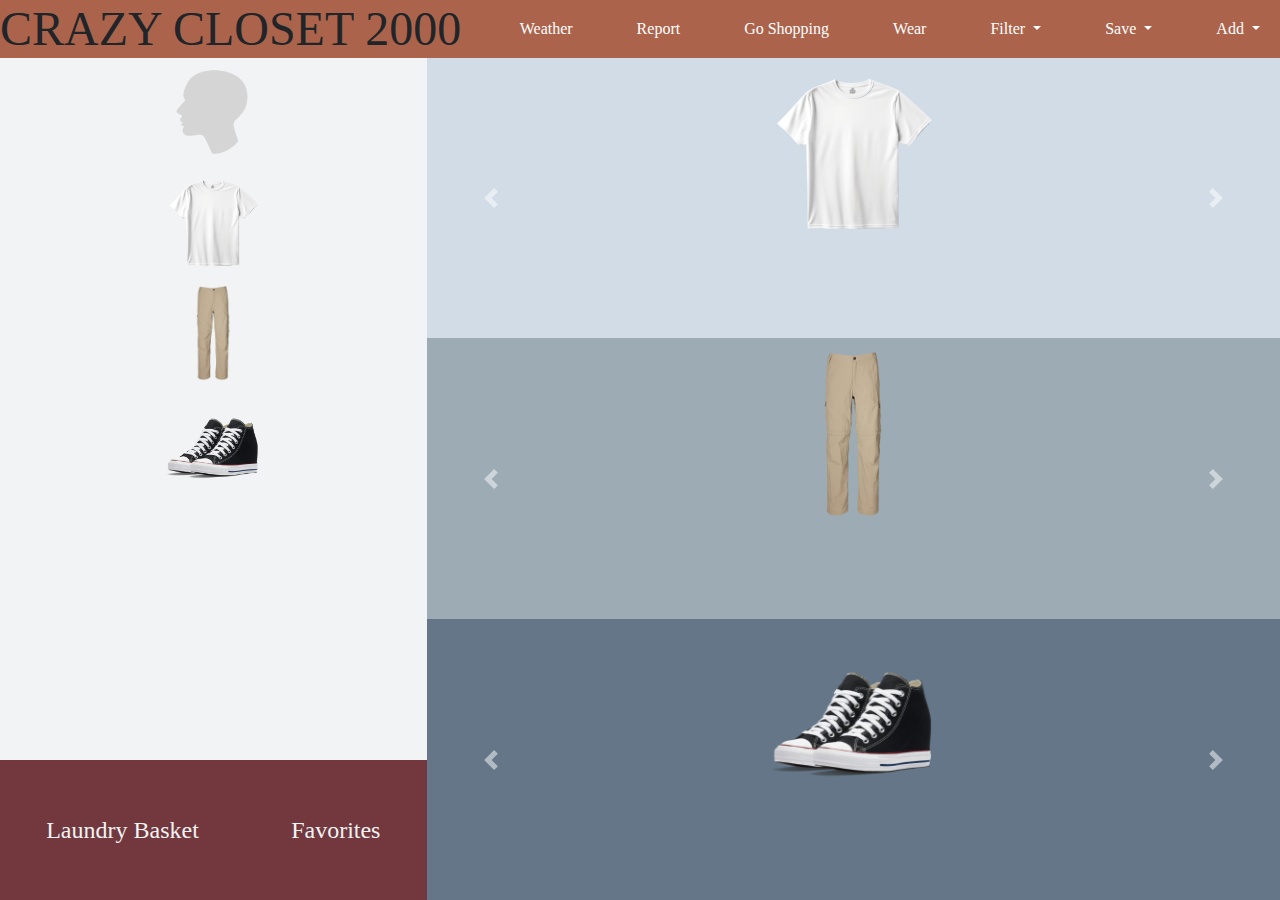
<file: src/index.html>
<!DOCTYPE html>
<html lang="en">
<head>
    <meta charset="utf-8">
    <title>CRAZY CLOSET 2000</title>
    <link rel="stylesheet" href="https://cdn.jsdelivr.net/npm/bootstrap@4.3.1/dist/css/bootstrap.min.css" integrity="sha384-ggOyR0iXCbMQv3Xipma34MD+dH/1fQ784/j6cY/iJTQUOhcWr7x9JvoRxT2MZw1T" crossorigin="anonymous">
    <link rel="stylesheet" href="styles/styles.css">
</head>
<body>
    <div class="parent">
        <div class="navdiv">
            <header class="main-header">
                <h1 class="logo">CRAZY CLOSET 2000</h1>
                <nav class="main-nav">
                    <ul class="nav-list nav">
                        <!-- Weather -->
                        <li>
                        <a class="btn" href="#" id="weatherButton" >Weather</a>
                        </li>
                        <!-- Report -->
                        <li>
                          <a class="btn" href="report.html">Report</a>
                        </li>
                        <!-- Shopping -->
                        <li>
                          <a class="btn" href="shopping.html">Go Shopping</a>
                        </li>
                        <!-- Wear -->
                        <li>
                          <a class="btn" href="#">Wear</a>
                        </li>
                        <!-- Filter -->
                        <li class="nav-item dropdown">
                            <button class="btn dropdown-toggle" type="button" id="filterMenuButton" data-toggle="dropdown" aria-haspopup="true" aria-expanded="false">
                                Filter
                            </button>
                            <div class="dropdown-menu">
                                <a class="dropdown-item" href="#">By Color</a>
                                <a class="dropdown-item" href="#">By Category</a>
                                <a class="dropdown-item" href="#">By Brand</a>
                            </div>
                        </li>

                        <!-- Save -->
                        <li class="nav-item dropdown">
                            <button class="btn dropdown-toggle" type="button" id="saveMenuButton" data-toggle="dropdown" aria-haspopup="true" aria-expanded="false">
                                Save
                            </button>
                            <div class="dropdown-menu">
                                <a class="dropdown-item" href="#">Save Outfit</a>
                            </div>
                        </li>

                        <!-- Add -->
                        <li class="nav-item dropdown">
                            <button class="btn dropdown-toggle" type="button" id="addMenuButton" data-toggle="dropdown" aria-haspopup="true" aria-expanded="false">
                                Add
                            </button>
                            <div class="dropdown-menu">
                                <a class="dropdown-item" href="add.html">Add Item</a>
                                <a class="dropdown-item" href="#">Add Head Image</a>
                            </div>
                        </li>
                    </ul>
                </nav>
            </header>
        </div>
        <div class="div2">
            <div id="weatherDiv">
              <p id="weatherP"></p>
            </div>
            <img id="curr-head" height="100" width="100" src="images/heads/default-head.png" alt="Current Head">
            <img id="curr-shirt" height="100" width="100" src="images/shirts/default-shirt.png" alt="Currently Worn Shirt">
            <img id="curr-pants" height="100" width="100" src="images/pants/default-pants.png" alt="Currently Worn Pants">
            <img id="curr-shoes" height="100" width="100" src="images/shoes/default-shoes.png" alt="Currently Worn Shoes">
        </div>
        <div class="div3">
            <button class="lower-button" id="laundry-button" type="button">Laundry Basket</button>
            <button class="lower-button" id="favorites-button" type="button">Favorites</button>
        </div>

        <div id="carouselDiv4" class="carousel slide div4" data-ride="carousel">
            <div class="carousel-inner">
                <div class="carousel-item active">
                  <img class="d-block w-100" height="100" width="100" src="images/shirts/default-shirt.png" alt="First Shirt in Closet">
                </div>
                <div class="carousel-item">
                  <img class="d-block w-100" height="100" width="100" src="images/shirts/test-img-2.png" alt="Second Shirt in Closet">
                </div>
                <div class="carousel-item">
                  <img class="d-block w-100" height="100" width="100" src="images/shirts/test-img-3.png" alt="Third Shirt in Closet">
                </div>
              </div>
            <a class="carousel-control-prev" href="#carouselDiv4" role="button" data-slide="prev">
              <span class="carousel-control-prev-icon" aria-hidden="true"></span>
              <span class="sr-only">Previous</span>
            </a>
            <a class="carousel-control-next" href="#carouselDiv4" role="button" data-slide="next">
              <span class="carousel-control-next-icon" aria-hidden="true"></span>
              <span class="sr-only">Next</span>
            </a>
          </div>

          <div id="carouselDiv5" class="carousel slide div5" data-ride="carousel">
            <div class="carousel-inner">
                <div class="carousel-item active">
                  <img class="d-block w-100" height="100" width="100" src="images/pants/default-pants.png" alt="First Pants in Closet">
                </div>
                <div class="carousel-item">
                  <img class="d-block w-100" height="100" width="100" src="images/pants/test-img-2.png" alt="Second Pants in Closet">
                </div>
                <div class="carousel-item">
                  <img class="d-block w-100" height="100" width="100" src="images/pants/test-img-3.png" alt="Third Pants in Closet">
                </div>
              </div>
            <a class="carousel-control-prev" href="#carouselDiv5" role="button" data-slide="prev">
              <span class="carousel-control-prev-icon" aria-hidden="true"></span>
              <span class="sr-only">Previous</span>
            </a>
            <a class="carousel-control-next" href="#carouselDiv5" role="button" data-slide="next">
              <span class="carousel-control-next-icon" aria-hidden="true"></span>
              <span class="sr-only">Next</span>
            </a>
          </div>

          <div id="carouselDiv6" class="carousel slide div6" data-ride="carousel">
            <div class="carousel-inner">
                <div class="carousel-item active">
                  <img class="d-block w-100" height="100" width="100" src="images/shoes/default-shoes.png" alt="First Shoes in Closet">
                </div>
                <div class="carousel-item">
                  <img class="d-block w-100" height="100" width="100" src="images/shoes/test-img-2.png" alt="Second Shoes in Closet">
                </div>
                <div class="carousel-item">
                  <img class="d-block w-100" height="100" width="100" src="images/shoes/test-img-3.png" alt="Third Shoes in Closet">
                </div>
              </div>
            <a class="carousel-control-prev" href="#carouselDiv6" role="button" data-slide="prev">
              <span class="carousel-control-prev-icon" aria-hidden="true"></span>
              <span class="sr-only">Previous</span>
            </a>
            <a class="carousel-control-next" href="#carouselDiv6" role="button" data-slide="next">
              <span class="carousel-control-next-icon" aria-hidden="true"></span>
              <span class="sr-only">Next</span>
            </a>
          </div>
    </div>
    <script src="https://code.jquery.com/jquery-3.3.1.slim.min.js" integrity="sha384-q8i/X+965DzO0rT7abK41JStQIAqVgRVzpbzo5smXKp4YfRvH+8abtTE1Pi6jizo" crossorigin="anonymous"></script>
    <script src="https://cdn.jsdelivr.net/npm/popper.js@1.14.7/dist/umd/popper.min.js" integrity="sha384-UO2eT0CpHqdSJQ6hJty5KVphtPhzWj9WO1clHTMGa3JDZwrnQq4sF86dIHNDz0W1" crossorigin="anonymous"></script>
    <script src="https://cdn.jsdelivr.net/npm/bootstrap@4.3.1/dist/js/bootstrap.min.js" integrity="sha384-JjSmVgyd0p3pXB1rRibZUAYoIIy6OrQ6VrjIEaFf/nJGzIxFDsf4x0xIM+B07jRM" crossorigin="anonymous"></script>
    <script src="scripts/script.js"></script>
</body>
</html>
</file>
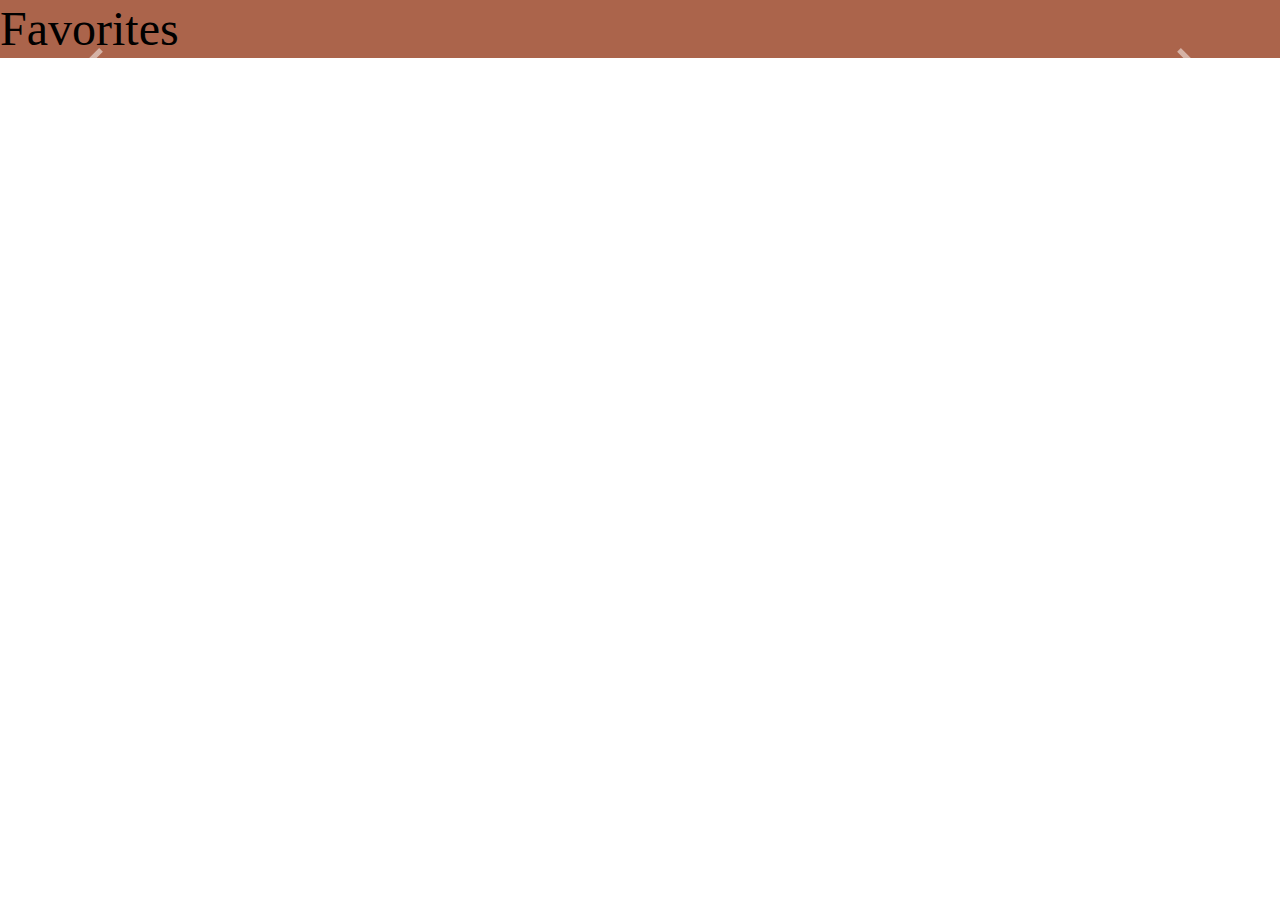
<file: src/favorites.html>
<!DOCTYPE html>
<html lang="en">
<head>
    <meta charset="utf-8">
    <title>Favorites</title>
    <link rel="stylesheet" href="https://cdn.jsdelivr.net/npm/bootstrap@4.3.1/dist/css/bootstrap.min.css" integrity="sha384-ggOyR0iXCbMQv3Xipma34MD+dH/1fQ784/j6cY/iJTQUOhcWr7x9JvoRxT2MZw1T" crossorigin="anonymous">
    <link rel="stylesheet" href="styles/styles.css">
    <link rel="stylesheet" href="styles/favorites.css">
</head>
<body>
    <div class="favparent">
        <div class="navdiv">
            <header class="main-header">
                <h1 class="logo"><a <a href="index.html">Favorites</a></h1>
            </header>
        </div>
        <div id="carouselFav" class="carousel slide favdiv" data-ride="carousel">
            <div class="carousel-inner-fav" id="carousel-inner-fav">
              </div>
            <a class="carousel-control-prev" href="#carouselFav" role="button" data-slide="prev">
              <span class="carousel-control-prev-icon" aria-hidden="true"></span>
              <span class="sr-only">Previous</span>
            </a>
            <a class="carousel-control-next" href="#carouselFav" role="button" data-slide="next">
              <span class="carousel-control-next-icon" aria-hidden="true"></span>
              <span class="sr-only">Next</span>
            </a>
          </div>
        <!-- <button type="button" onclick="location.href='index.html'">Return to Home Page</button> -->
    </div>
    <script src="https://code.jquery.com/jquery-3.6.0.min.js" integrity="sha256-/xUj+3OJU5yExlq6GSYGSHk7tPXikynS7ogEvDej/m4=" crossorigin="anonymous">  </script>
    <script src="https://cdn.jsdelivr.net/npm/popper.js@1.14.7/dist/umd/popper.min.js" integrity="sha384-UO2eT0CpHqdSJQ6hJty5KVphtPhzWj9WO1clHTMGa3JDZwrnQq4sF86dIHNDz0W1" crossorigin="anonymous"></script>
    <script src="https://cdn.jsdelivr.net/npm/bootstrap@4.3.1/dist/js/bootstrap.min.js" integrity="sha384-JjSmVgyd0p3pXB1rRibZUAYoIIy6OrQ6VrjIEaFf/nJGzIxFDsf4x0xIM+B07jRM" crossorigin="anonymous"></script>
    <script src="scripts/favScript.js"></script>
</body>
</html>
</file>
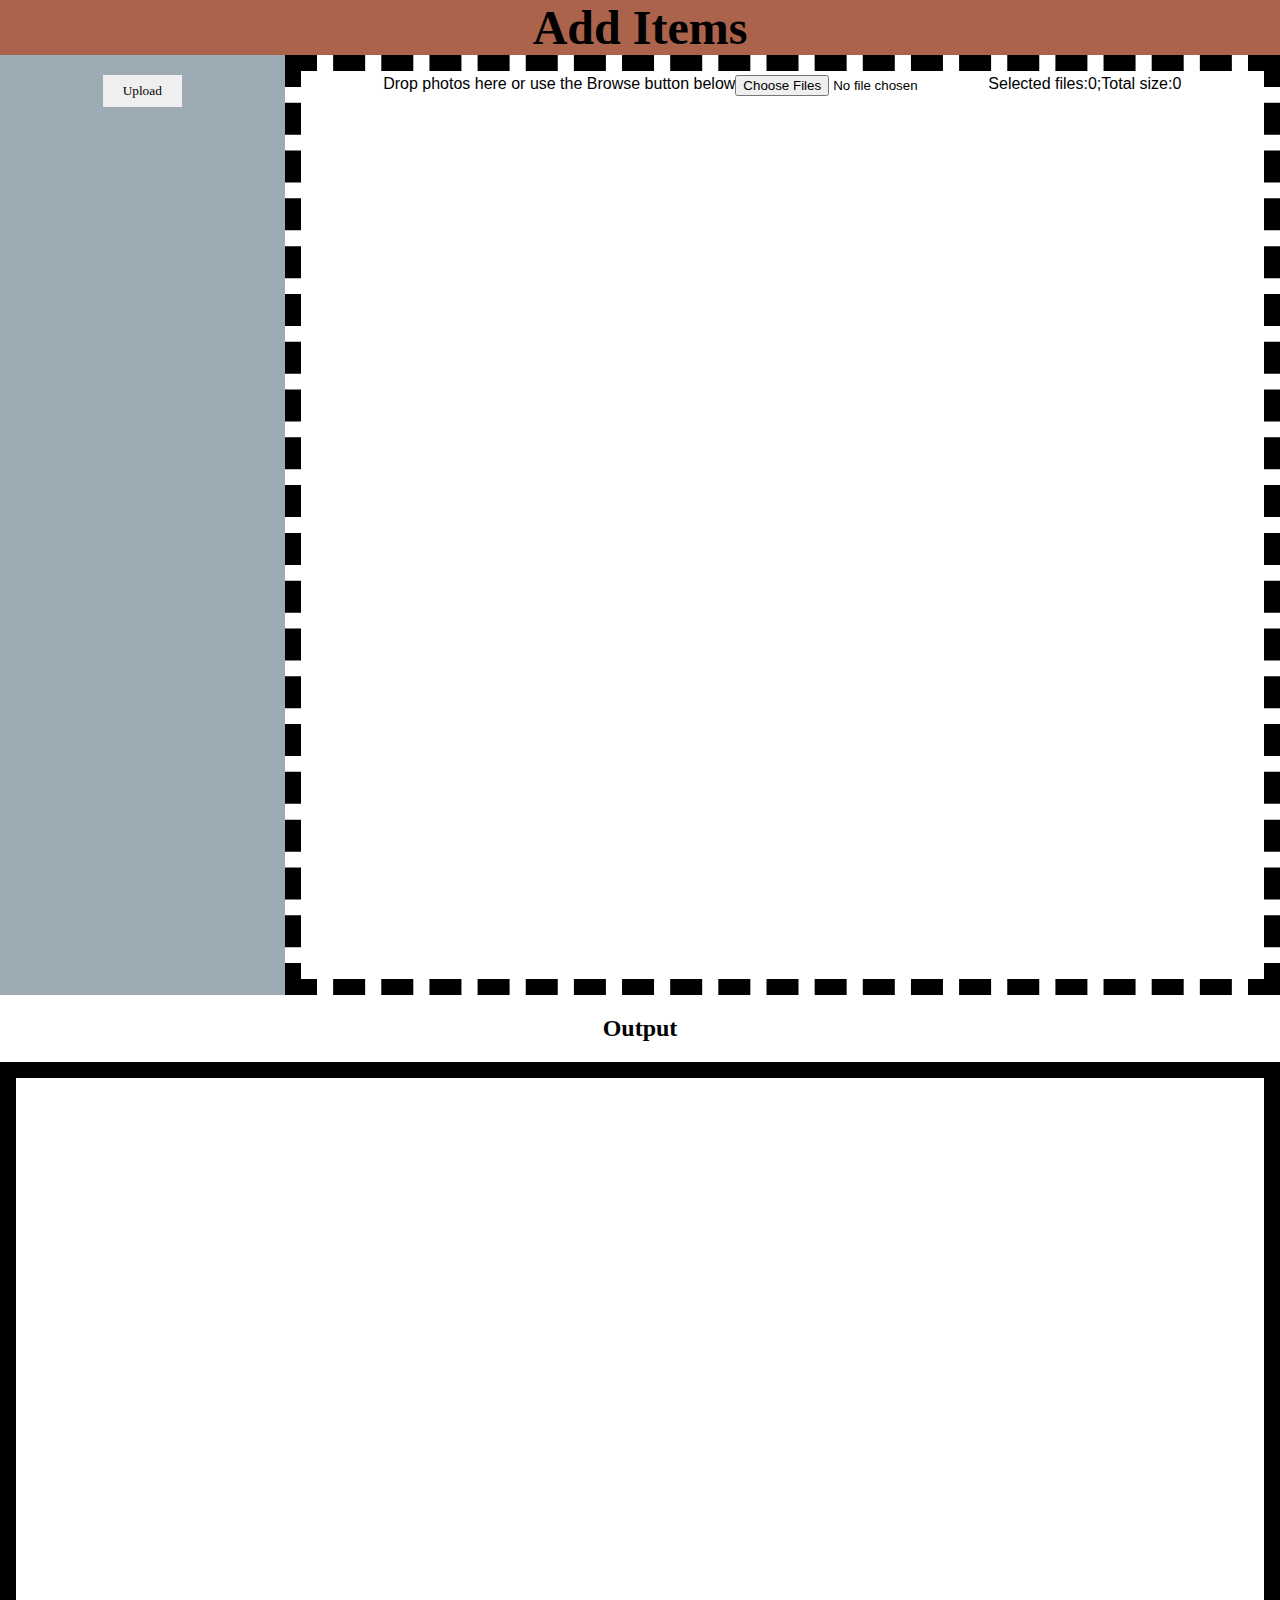
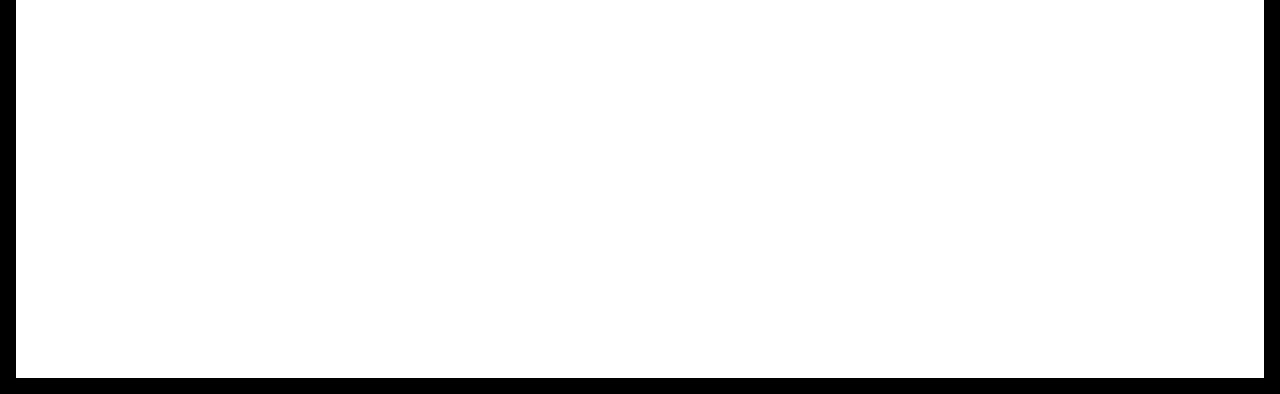
<file: src/head.html>
<!DOCTYPE html>
<html lang="en">
<head>
    <meta charset="utf-8">
    <meta name="viewport" content="width=device-width, initial-scale=1.0">
    <title>Add Items</title>
    <link rel="stylesheet" href="styles/styles.css">
    <link rel="stylesheet" href="styles/add.css">

</head>
<body>
    <header class="main-header">
        <h1 class="logo"><a href="index.html">Add Items</a></h1>
    </header>
    <div id="add-form-div">
        <form>
            <!-- <button type="submit">Submit</button> -->
            <button type="submit" value="Send file">Upload</button>
            <!-- <button type="button" onclick="location.href='index.html'">Return to Home Page</button> -->
        </form>
    </div>
    <form id="dropbox" name="uploadForm" action="#">
      <div >
        <div>Drop photos here or use the Browse button below</div>
      </div>
      <div>
        <input id="uploadInput" type="file" multiple aria-label="Upload Input">
        <label for="fileNum">Selected files:</label>
        <output id="fileNum">0</output>;
        <label for="fileSize">Total size:</label>
        <output id="fileSize">0</output>
      </div>
    </form>
    <h2 id="output">Output</h2>
    <div id="preview"></div>
    <script src="scripts/fileLoader.js"></script>
</body>
</html>
</file>
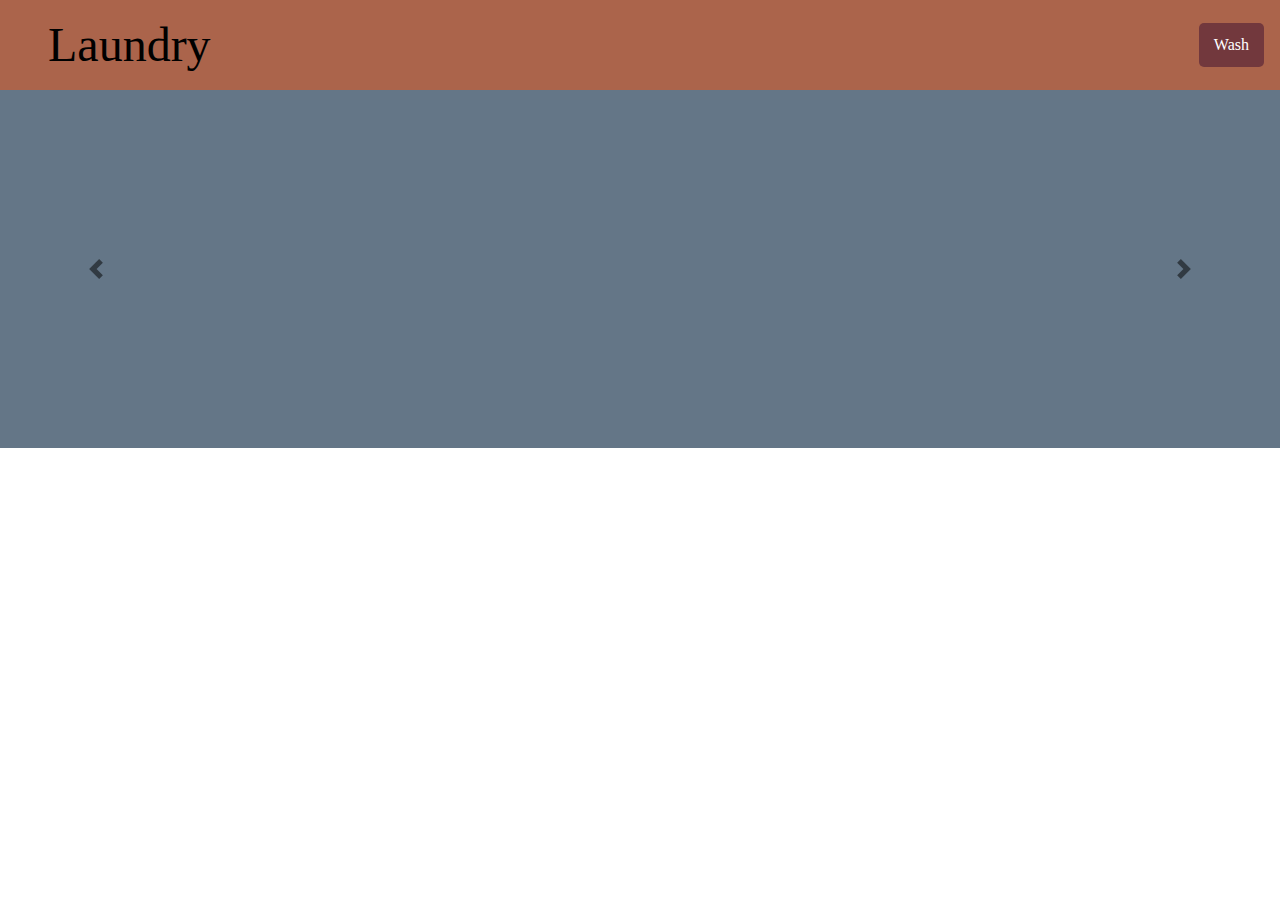
<file: src/laundry.html>
<!DOCTYPE html>
<html lang="en">
<head>
    <meta charset="utf-8">
    <meta name="viewport" content="width=device-width, initial-scale=1.0">
    <title>Laundry Basket</title>
    <link rel="stylesheet" href="https://cdn.jsdelivr.net/npm/bootstrap@4.3.1/dist/css/bootstrap.min.css" integrity="sha384-ggOyR0iXCbMQv3Xipma34MD+dH/1fQ784/j6cY/iJTQUOhcWr7x9JvoRxT2MZw1T" crossorigin="anonymous">
    <link rel="stylesheet" href="styles/styles.css">
    <link rel="stylesheet" href="styles/laundry.css">
</head>
<body>
    <div class="favparent">
        <div class="navdiv">
            <header class="laundry-main-header">
                <h1 class="logo"><a href="index.html">Laundry</a></h1>
                <nav>
                  <button type="button" id="wash-btn">Wash</button>
                </nav>
            </header>
        </div>
        <div id="carouselFav" class="carousel slide favdiv" data-ride="carousel">
            <div class="carousel-inner-fav" id="carousel-inner-laundry">
              </div>
            <a class="carousel-control-prev" href="#carouselFav" role="button" data-slide="prev">
              <span class="carousel-control-prev-icon" aria-hidden="true"></span>
              <span class="sr-only">Previous</span>
            </a>
            <a class="carousel-control-next" href="#carouselFav" role="button" data-slide="next">
              <span class="carousel-control-next-icon" aria-hidden="true"></span>
              <span class="sr-only">Next</span>
            </a>
          </div>
    </div>
    <script src="https://code.jquery.com/jquery-3.6.0.min.js" integrity="sha256-/xUj+3OJU5yExlq6GSYGSHk7tPXikynS7ogEvDej/m4=" crossorigin="anonymous">  </script>
    <script src="https://cdn.jsdelivr.net/npm/popper.js@1.14.7/dist/umd/popper.min.js" integrity="sha384-UO2eT0CpHqdSJQ6hJty5KVphtPhzWj9WO1clHTMGa3JDZwrnQq4sF86dIHNDz0W1" crossorigin="anonymous"></script>
    <script src="https://cdn.jsdelivr.net/npm/bootstrap@4.3.1/dist/js/bootstrap.min.js" integrity="sha384-JjSmVgyd0p3pXB1rRibZUAYoIIy6OrQ6VrjIEaFf/nJGzIxFDsf4x0xIM+B07jRM" crossorigin="anonymous"></script>
    <script src="scripts/laundryScript.js"></script>
</body>
</html>
</file>
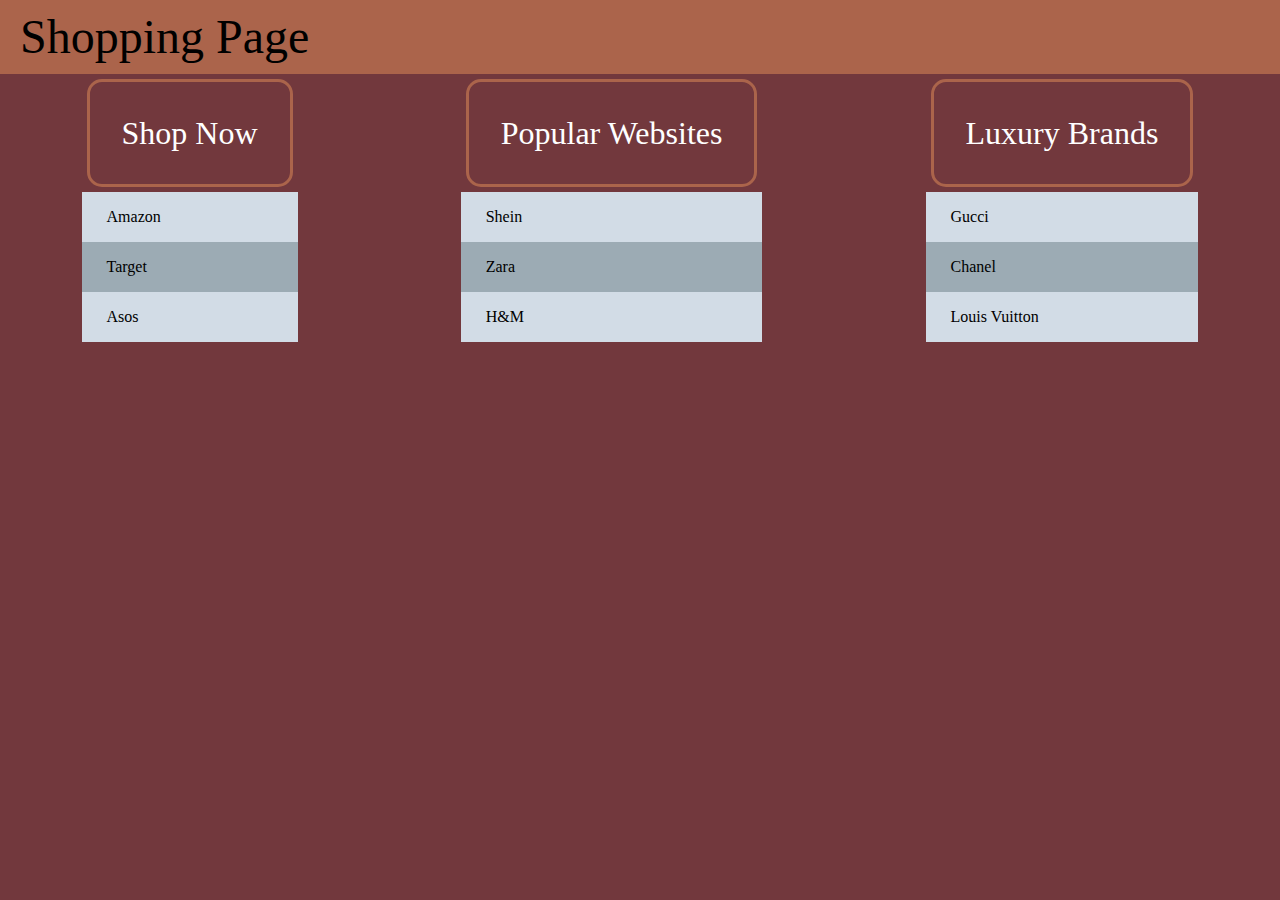
<file: src/shopping.html>
<!DOCTYPE html>
<html lang="en">
<head>
    <meta charset="utf-8">
    <title>Shopping Page</title>
    <link rel="stylesheet" href="https://cdn.jsdelivr.net/npm/bootstrap@4.3.1/dist/css/bootstrap.min.css" integrity="sha384-ggOyR0iXCbMQv3Xipma34MD+dH/1fQ784/j6cY/iJTQUOhcWr7x9JvoRxT2MZw1T" crossorigin="anonymous">
    <link rel="stylesheet" href="styles/styles.css">
    <link rel="stylesheet" href="styles/shopping.css">
</head>
    <body>
        <header class="main-header">
            <h1 class="logo"><button type="button" onclick="location.href='index.html'" id="shopping-page">Shopping Page</button></h1>
        </header>
        <div id="shoppingParentDiv">
            <div id="shopNowDiv">
                <h2>Shop Now</h2>
                <ul class="list-group">
                    <li class="list-group-item1">
                        <a href="https://www.amazon.com/" target="_blank" class="btn btn-block">Amazon</a>
                    </li>
                    <li class="list-group-item2">
                        <a href="https://www.target.com/" target="_blank" class="btn btn-block">Target</a>
                    </li>
                    <li class="list-group-item3">
                        <a href="https://www.asos.com/us/" target="_blank" class="btn btn-block">Asos</a>
                    </li>
                </ul>
            </div>
            <div id="popularDiv">
                <h2>Popular Websites</h2>
                <ul class="list-group">
                    <li class="list-group-item1">
                        <a href="https://www.shein.com/" target="_blank" class="btn btn-block">Shein</a>
                    </li>
                    <li class="list-group-item2">
                        <a href="https://www.zara.com/us/" target="_blank" class="btn btn-block">Zara</a>
                    </li>
                    <li class="list-group-item3">
                        <a href="https://www.h&amp;m.com/" target="_blank" class="btn btn-block">H&AMP;M</a>
                    </li>
                </ul>
            </div>
            <div id="luxuryDiv">
                <h2>Luxury Brands</h2>
                <ul class="list-group">
                    <li class="list-group-item1">
                        <a href="https://www.gucci.com/us/en/"  class="btn btn-block">Gucci</a>
                    </li>
                    <li class="list-group-item2">
                        <a href="https://www.chanel.com/us/" class="btn btn-block">Chanel</a>
                    </li>
                    <li class="list-group-item3">
                        <a href="https://www.louisvuitton.com/" class="btn btn-block">Louis Vuitton</a>
                    </li>
                </ul>
            </div>
        </div>
        <script src="https://code.jquery.com/jquery-3.3.1.slim.min.js" integrity="sha384-q8i/X+965DzO0rT7abK41JStQIAqVgRVzpbzo5smXKp4YfRvH+8abtTE1Pi6jizo" crossorigin="anonymous"></script>
        <script src="https://cdn.jsdelivr.net/npm/popper.js@1.14.7/dist/umd/popper.min.js" integrity="sha384-UO2eT0CpHqdSJQ6hJty5KVphtPhzWj9WO1clHTMGa3JDZwrnQq4sF86dIHNDz0W1" crossorigin="anonymous"></script>
        <script src="https://cdn.jsdelivr.net/npm/bootstrap@4.3.1/dist/js/bootstrap.min.js" integrity="sha384-JjSmVgyd0p3pXB1rRibZUAYoIIy6OrQ6VrjIEaFf/nJGzIxFDsf4x0xIM+B07jRM" crossorigin="anonymous"></script>
    </body>
</html>
</file>
<file: src/styles/styles.css>
html, body {
    margin: 0;
    padding: 0;
    height: 100%;
}

.btn {
    color: white;
}

.main-header {
    display: flex;
    justify-content: space-between;
    align-items: center;
    background-color: #AB644B;
    padding: 0;
}

.logo {
    font-size: 3rem;
    margin: 0;
    font-family: Cambria, Cochin, Georgia, Times, 'Times New Roman', serif;
}

ul {
    list-style: none;
    padding: 0;
    margin: 0;
}

button, .btn {
    cursor: pointer;
    border: none;
    padding: 0.5rem 1.25rem;
    text-align: left;
    font-family: 'Times New Roman', Times, serif;
    /* background-color :#AB644B; */
}

.main-nav .nav-list {
    display: flex;
    gap: 1.5rem;
}


.nav-label {
    background-color: #AB644B;
    border-radius: 5px;
    display: inline-block;
    font-size: 2rem;
    padding-right: 1rem;
    color: black;
}

.parent {
    display: grid;
    height: 100%;
    grid-template-columns: repeat(6, 1fr);
    grid-template-rows: auto repeat(6, 1fr);
    gap: 0;
}

.navdiv {
    grid-column: span 6 / span 6;
    background-color: #AB644B;
}

.div2 {
    grid-column: span 2 / span 2;
    grid-row: span 5 / span 5;
    grid-row-start: 2;
    background-color: #F1F3F4;
    display: flex;
    flex-direction: column;
    align-items: center;
    height: 100%;
}

.div3 {
    display: flex;
    justify-content: space-around;
    grid-column: span 2 / span 2;
    grid-column-start: 1;
    grid-row-start: 7;
    background-color: #72383D;
}

.div4 {
    grid-column: span 4 / span 4;
    grid-row: span 2 / span 2;
    grid-column-start: 3;
    grid-row-start: 2;
    background-color: #D2DCE6;
    position: relative;
}

.side-button {
    position: absolute;
    top: 50%;
    transform: translateY(-50%);
    width: 40px;
    height: 40px;
    background-color: white;
    color: black;
    border: 1px solid black;
    cursor: pointer;
    font-size: 1rem;
}

.left-button {
    left: 0;
}

.right-button {
    right: 0;
}

.div2 img {
    width: 110px;
    height: 110px;
    object-fit: contain;
} 

.div5 {
    grid-column: span 4 / span 4;
    grid-row: span 2 / span 2;
    grid-column-start: 3;
    grid-row-start: 4;
    background-color: #9CABB4;
    position: relative;
}

.div6 {
    grid-column: span 4 / span 4;
    grid-row: span 2 / span 2;
    grid-column-start: 3;
    grid-row-start: 6;
    background-color: #647687;
    position: relative;
}

.lower-button {
    background-color: #72383D;
    color: #F1F3F4;
    font-size: 1.5rem;
}

.carousel-item img {
    height: 12rem;
    object-fit: contain;
}

#dropbox {
    display: flex;
    justify-content: center;
    align-items: center;
    min-height: 10rem;
    min-width: 10rem;
    border: 1rem dashed black;
  }
  #preview {
    display: flex;
    gap: 1rem;
    flex-wrap: wrap;
    border: 1rem solid black;
    min-height: 10rem;
  }
  
  .obj img {
    max-width: 10rem;
    max-height: 10rem;
    object-fit: contain;
  }
  
  .obj {
    border: 1px dotted black;
  }

  @media (max-width: 886px) {

    .parent {
        display: flex;
        flex-direction: column;
    }

    .main-header {
        display: flex;
        flex-direction: column;
        width: 100%;
    }

    .main-nav {
        background-color: #72383D;
        width: 100%;
        flex: 1 1 auto; /* trying to get the text to be even across the page (not working)*/
        color: #F1F3F4; /*font color not changing.. why!?*/
    }
  }

  #weatherDiv {
    display: none;
    position: absolute;
    top: 10px;
    right: 10px;
    background-color: #9CABB4;
    padding: 10px;
    font-family:'Times New Roman', Times, serif;
}
</file>
<file: src/styles/favorites.css>
/* Your site must support distinct layouts for large and small screens using media queries. Use comments to note where you completed this requirement.
You may do this in a variety of ways. For example, you can move images or switch blocks between rows (for large screens) and columns (for small). */
a, a:hover {
    text-decoration: none;
    color: black;
}
</file>
<file: src/styles/add.css>
/* Your site must support distinct layouts for large and small screens using media queries. Use comments to note where you completed this requirement.
You may do this in a variety of ways. For example, you can move images or switch blocks between rows (for large screens) and columns (for small). */
div {
    display: flex;
    justify-content: center;
    height: 100vh;
    margin: 0;
    font-family: sans-serif;
}

body {
  display: grid;
  grid-template-columns: auto auto;
}

.main-header {
  grid-column-start: 1;
  grid-column-end: 3;
  display: flex;
  justify-content: center;
}

#add-form-div {
    display: flex;
    justify-content: center;
    padding: 20px;
    /* border: 1px solid #ccc;
    border-radius: 10px; */
    background-color: #9CABB4;
    grid-row: 2 / span 2;
}

#dropbox {
    display: flex;
    justify-content: center;
    align-items: center;
    min-height: 10rem;
    min-width: 10rem;
    border: 1rem dashed black;
    grid-column: 2 /span 1;
    grid-row: 2 / span 2;
  }
  #preview {
    display: flex;
    gap: 1rem;
    flex-wrap: wrap;
    border: 1rem solid black;
    min-height: 10rem;
    grid-column: 1 / span 2;
  }
  
  .obj img {
    max-width: 10rem;
    max-height: 10rem;
    object-fit: contain;
  }
  
  .obj {
    border: 1px dotted black;
  }

  #output {
    grid-column: 1 / span 2;
    display: flex;
    justify-content: center;
  }

  a {
    text-decoration: none;
    color: black;
  }

  @media (max-width: 886px) {

    body {
      display: inline;
      grid-template-columns: auto;
    }

    #add-form-div {
      height: 260px;
    }

  }
</file>
<file: src/styles/laundry.css>
/* Your site must support distinct layouts for large and small screens using media queries. Use comments to note where you completed this requirement.
You may do this in a variety of ways. For example, you can move images or switch blocks between rows (for large screens) and columns (for small). */

.carousel-item img {
    height: 10rem;
    object-fit: contain;
}

.carousel-control-next, .carousel-control-prev, .carousel-indicators  {
    filter: invert(100%);
}

.logo {
    font-size: 10px;
    margin: 0;
    font-family: Cambria, Cochin, Georgia, Times, 'Times New Roman', serif;

}

.laundry-main-header {
    display: flex;
    justify-content: space-between;
    align-items: center;
    background-color: #AB644B;
    padding: 1rem;
}

.main-nav {
    display: flex;
    gap: 1.5rem;
}

button, .btn {
    cursor: pointer;
    border: none;
    padding: 0.5rem 1.25rem;
    text-align: left;
    font-family: 'Times New Roman', Times, serif;
}

.favdiv {
    background-color: #647687;
}

.favparent {
    margin: auto;
    display: grid;
    grid-template-columns: repeat(5, 1fr);
    grid-template-rows: repeat(5, 1fr);
    background-color: #647687;
}

.main-header nav {
    margin-left: 10rem;
    padding-right: 2rem;
    padding-top: 2rem;
}

.navdiv {
    grid-column: span 5 / span 5;
    background-color: #AB644B;
}

#carouselFav {
    grid-column: span 5 / span 5;
    grid-row: span 4 / span 4;
    grid-row-start: 2;
} 

.logo a {
    text-decoration: none;
    color: black;
    font-size: 3rem;
    padding-left: 2rem;
}

#wash-btn {
    background-color: #72383D;
    color: white;
    border: none;
    padding: 10px 15px;
    cursor: pointer;
    border-radius: 5px;
}
</file>
<file: src/styles/shopping.css>
div {
    font-family:'Times New Roman', Times, serif;
}

body {
    background-color: #72383D;
}

#shopNowDiv a, #popularDiv a, #luxuryDiv a {
    color: black;
}

#shopNowDiv a:hover, #popularDiv a:hover, #luxuryDiv a:hover {
    color: #72383D;
}

h2 {
    background-color: #72383D;
    border: 3px solid #AB644B;
    border-radius: 15px;
    color: white;
    padding: 1em;
    margin: 5px;
}

.list-group-item2 {
    background-color: #9CABB4;
    padding: 5px;
}

.list-group-item3 {
    background-color: #D2DCE6;
    padding: 5px;
}

.list-group-item1 {
    background-color: #D2DCE6;
    padding: 5px;
}

#shopping-page {
    background-color: #AB644B;
}

@media (min-width: 700px) 
{

    #shoppingParentDiv {
        display: flex;
        flex-direction: row;
        justify-content: space-around;
    }
}
</file>
